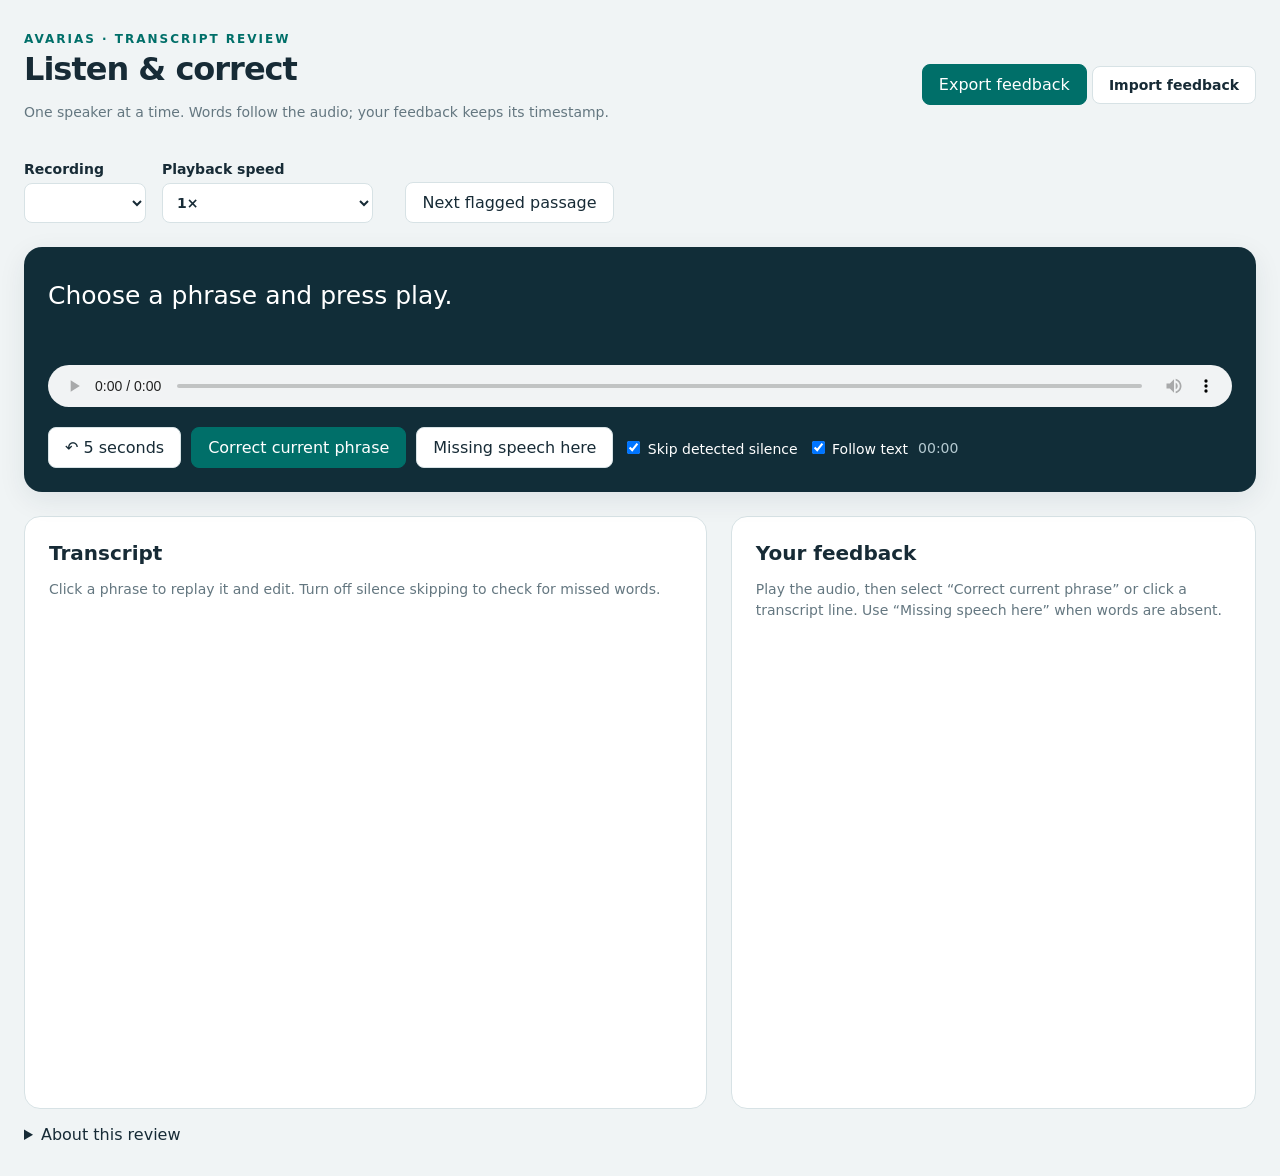
<file: src/transcriber/review_player.html>
<!doctype html>
<html lang="en"><head><meta charset="utf-8"><meta name="viewport" content="width=device-width, initial-scale=1"><title>Listen & correct</title>
<style>
:root{color-scheme:light;--ink:#172b36;--muted:#647780;--accent:#006f69;--line:#d7e2e5}*{box-sizing:border-box}body{margin:0;background:#f0f4f5;color:var(--ink);font:16px system-ui,sans-serif}main{max-width:1280px;padding:32px 24px;margin:auto}header{display:flex;align-items:center;justify-content:space-between;gap:24px}h1{margin:4px 0;font-size:32px;letter-spacing:-1px}.eyebrow{color:var(--accent);font-size:12px;letter-spacing:2px;font-weight:700}p{line-height:1.5}.muted{color:var(--muted);font-size:14px}.toolbar{display:flex;gap:16px;flex-wrap:wrap;align-items:end;margin:24px 0}label{display:block;font-size:14px;font-weight:600}select,textarea,input[type=text]{font:inherit;color:inherit;background:white;border:1px solid var(--line);border-radius:8px;padding:10px;width:100%;margin-top:6px}button{font:inherit;border:1px solid var(--line);border-radius:8px;background:white;padding:10px 16px;cursor:pointer;color:var(--ink)}button:hover{border-color:var(--accent)}button:focus-visible,a:focus-visible,textarea:focus-visible{outline:3px solid #e3aa38}button.primary{background:var(--accent);color:white;border-color:var(--accent)}button:disabled{opacity:.45;cursor:default}.player{background:#112d38;color:white;padding:24px;border-radius:18px;position:sticky;top:12px;z-index:2;box-shadow:0 8px 28px #17313b15}#caption{min-height:94px;font-size:25px;line-height:1.5;padding:6px 0 16px}#caption .word{border-radius:4px;padding:1px 3px}#caption .active{background:#f4c969;color:#152b32}audio{width:100%;height:42px}.controls{display:flex;gap:10px;align-items:center;flex-wrap:wrap;margin-top:16px}.controls label{font-weight:400}.controls select{width:auto;padding:5px;margin:0}.controls .muted{color:#b4c9d0}.columns{display:grid;grid-template-columns:1.3fr 1fr;gap:24px;margin-top:24px}.panel{background:white;border:1px solid var(--line);border-radius:16px;padding:24px;min-width:0}h2{font-size:20px;margin:0 0 12px}#transcript{height:470px;overflow:auto}.line{display:block;width:100%;text-align:left;border:none;border-bottom:1px solid #edf1f3;border-radius:0;line-height:1.6;padding:12px}.line.playing{background:#e4f4ef}.line.chosen{box-shadow:inset 3px 0 var(--accent)}.stamp{font:12px ui-monospace,monospace;color:var(--muted);display:block}textarea{min-height:100px;resize:vertical}#editor[hidden]{display:none}#feedback-list{max-height:160px;overflow:auto;margin-top:16px}#feedback-list button{display:block;width:100%;text-align:left;font-size:13px;margin-bottom:6px}#status{min-height:24px}details{margin-top:16px}.inline{display:flex;gap:12px;align-items:center}.inline>*{flex:1}#storage-warning{color:#a33;font-weight:600}@media(max-width:800px){.columns{grid-template-columns:1fr}header{align-items:flex-start;flex-direction:column}.player{position:static}#caption{font-size:21px}}
</style></head><body><main>
<header><div><div class="eyebrow">AVARIAS · TRANSCRIPT REVIEW</div><h1>Listen & correct</h1><p class="muted">One speaker at a time. Words follow the audio; your feedback keeps its timestamp.</p></div><div><button id="export" class="primary">Export feedback</button> <label style="display:inline"><button id="import-button" aria-label="Import feedback">Import feedback</button><input type="file" id="import" accept="application/json" hidden></label></div></header>
<div class="toolbar"><label>Recording<select id="track"></select></label><label>Playback speed<select id="speed"><option value="0.75">0.75×</option><option value="1" selected>1×</option><option value="1.25">1.25×</option><option value="1.5">1.5×</option></select></label><span id="coverage" class="muted"></span><button id="next-review">Next flagged passage</button><span id="flag-count" class="muted"></span></div>
<div class="player"><div id="caption" aria-label="Synchronized transcript">Choose a phrase and press play.</div><audio id="audio" controls preload="metadata"></audio><div class="controls"><button id="back">↶ 5 seconds</button><button id="flag" class="primary">Correct current phrase</button><button id="missing">Missing speech here</button><label><input type="checkbox" id="skip" checked> Skip detected silence</label><label><input type="checkbox" id="follow" checked> Follow text</label><span id="clock" class="muted">00:00</span></div></div>
<div class="columns"><section class="panel"><h2>Transcript</h2><p class="muted">Click a phrase to replay it and edit. Turn off silence skipping to check for missed words.</p><div id="transcript"></div></section>
<section class="panel"><h2>Your feedback <span id="count" class="muted"></span></h2><p id="help" class="muted">Play the audio, then select “Correct current phrase” or click a transcript line. Use “Missing speech here” when words are absent.</p><div id="editor" hidden><div id="selection" class="muted"></div><div class="inline"><label>Start (seconds)<input type="text" id="start" inputmode="decimal"></label><label>End (seconds)<input type="text" id="end" inputmode="decimal"></label></div><label>Issue<select id="issue"><option value="wording">Wrong / missing words</option><option value="name">Name or spelling</option><option value="hallucination">Words that were not spoken</option><option value="missing_speech">Missing speech</option><option value="timing">Timing / highlighting</option><option value="correct">Checked — correct</option><option value="unclear">Cannot make out the audio</option></select></label><label>What you hear<textarea id="correction" placeholder="Enter the words you actually hear. Leave empty for unspoken text."></textarea></label><label>Notes<textarea id="notes" placeholder="Optional: what went wrong or which words are uncertain." style="min-height:70px"></textarea></label><div class="controls"><button id="replay">Replay selection</button><button id="remove">Remove feedback</button></div><p class="muted">Edits save in this browser automatically. Export feedback to keep a file you can send back.</p></div><div id="status" class="muted" role="status"></div><div id="storage-warning" role="alert"></div><div id="feedback-list"></div></section></div>
<details><summary>About this review</summary><p class="muted">These recordings were transcribed with local speech detection and the campaign name bank. The recording selector identifies each session and speaker. Speech boundaries include padding; timestamps stay on the original recording. Detection can miss quiet speech and alignment can be imperfect. Playback includes the original audio, so you can check both. Nothing is uploaded. Original transcripts are unchanged. Feedback is local to this browser and review dataset until you export it.</p></details>
</main><script id="review-data" type="application/json">__REVIEW_DATA__</script><script>
'use strict';
const data=JSON.parse(document.getElementById('review-data').textContent);
const $=id=>document.getElementById(id), audio=$('audio'), key='transcriber-feedback-v1-'+data.dataset_id;
let feedback={}, current=data.tracks[0], active=-1, selected=null, replayEnd=null, lastCaption='', pendingSeek=null;
function seekTime(t){if(audio.readyState>=1){audio.currentTime=t}else{pendingSeek=t}}
audio.addEventListener('loadedmetadata',()=>{if(pendingSeek!==null){audio.currentTime=pendingSeek;pendingSeek=null}});
try{const stored=localStorage.getItem(key);feedback=stored===null?Object.fromEntries((data.seed_feedback||[]).map(e=>[e.id,e])):JSON.parse(stored)}catch(e){$('storage-warning').textContent='Browser storage is unavailable. Export your feedback before closing.'}
const stamp=t=>{const n=Math.floor(Math.max(0,t)),m=Math.floor(n/60),s=(n%60).toString().padStart(2,'0');return m<60?`${m.toString().padStart(2,'0')}:${s}`:`${Math.floor(m/60)}:${(m%60).toString().padStart(2,'0')}:${s}`};
const reviewQueue=data.tracks.flatMap(track=>track.segments.flatMap((segment,index)=>segment.review_required?[{track,index,segment}]:[]));
let reviewCursor=-1;
$('next-review').disabled=reviewQueue.length===0;
$('flag-count').textContent=`${reviewQueue.length} flagged passages across all tracks`;
$('next-review').onclick=()=>{reviewCursor=(reviewCursor+1)%reviewQueue.length;const item=reviewQueue[reviewCursor];if(current.id!==item.track.id){$('track').value=item.track.id;loadTrack()}audio.pause();replayEnd=null;seekTime(item.segment.start);selectSegment(item.index);const box=$('transcript'),line=$('line-'+item.index);box.scrollTop=Math.max(0,line.offsetTop-box.offsetTop-box.clientHeight/3);update();announce(`Flagged passage ${reviewCursor+1} of ${reviewQueue.length}. Replay selection to listen.`)};
function announce(text){$('status').textContent=text}
function persist(){try{localStorage.setItem(key,JSON.stringify(feedback));announce('Saved in this browser.')}catch(e){$('storage-warning').textContent='Could not save in this browser. Export feedback to keep your edits.'}renderFeedback()}
function renderFeedback(){const rows=Object.values(feedback);$('count').textContent=`(${rows.length})`;$('feedback-list').replaceChildren();for(const entry of rows){const b=document.createElement('button');b.textContent=`${entry.session} · ${entry.speaker} · ${stamp(entry.start)} · ${entry.issue}`;b.onclick=()=>{if(current.id!==entry.track_id){$('track').value=entry.track_id;loadTrack()}openEntry(entry);seekTime(entry.start)};$('feedback-list').append(b)}}
function loadTrack(){audio.pause();pendingSeek=null;current=data.tracks.find(t=>t.id===$('track').value);audio.src=current.audio;audio.playbackRate=Number($('speed').value);active=-1;selected=null;replayEnd=null;lastCaption='';$('editor').hidden=true;$('help').hidden=false;$('transcript').replaceChildren();current.segments.forEach((s,i)=>{const b=document.createElement('button');b.className='line';b.id='line-'+i;const time=document.createElement('span');time.className='stamp';time.textContent=stamp(s.start);b.append(time,document.createTextNode(s.text));b.onclick=()=>{audio.pause();seekTime(Math.max(0,s.start-.15));selectSegment(i);replayEnd=s.end+.2;audio.play().catch(e=>announce(e.message));update();};$('transcript').append(b)});const a=current.activity;$('coverage').textContent=a?`${stamp(a.retained_seconds)} retained / ${stamp(a.audio_seconds)} recording`:'';$('skip').disabled=!a;update()}
function selectSegment(index){const s=current.segments[index];if(!s)return;const id=`${current.id}:segment:${index}`;const entry=feedback[id]||{id,track_id:current.id,session:current.session,speaker:current.speaker,segment_index:index,start:s.start,end:s.end,original_text:s.text,corrected_text:s.review_required?'':s.text,issue:s.review_required?'unclear':'wording',notes:'',review_reason:s.review_reason||null};openEntry(entry)}
function openEntry(entry){selected={...entry};$('editor').hidden=false;$('help').hidden=true;$('selection').textContent=`${entry.session} · ${entry.speaker} · ${stamp(entry.start)}${entry.review_reason ? " — Needs listening: "+entry.review_reason : ""}`;$('start').value=entry.start.toFixed(2);$('end').value=entry.end.toFixed(2);$('issue').value=entry.issue;$('correction').value=entry.corrected_text;$('notes').value=entry.notes;document.querySelectorAll('.line.chosen').forEach(e=>e.classList.remove('chosen'));if(entry.segment_index!==null)$('line-'+entry.segment_index)?.classList.add('chosen');announce('Edit below; changes save automatically.')}
function saveEditor(){if(!selected)return;const start=Number($('start').value),end=Number($('end').value);const duration=current.activity?.audio_seconds||audio.duration;if(!$('start').value.trim()||!$('end').value.trim()||!Number.isFinite(start)||!Number.isFinite(end)||start<0||end<start||end>duration){announce('Enter a valid start/end within this recording.');return}Object.assign(selected,{start,end,issue:$('issue').value,corrected_text:$('correction').value,notes:$('notes').value,updated_at:new Date().toISOString()});feedback[selected.id]={...selected};persist()}
function update(){let t=audio.currentTime;const regions=current.activity?.regions||[];
 if(!audio.paused&&$('skip').checked&&current.activity&&regions.length===0&&replayEnd===null){audio.pause();announce('No speech detected. Turn off silence skipping to inspect the original audio.')}
 if(!audio.paused&&!audio.seeking&&$('skip').checked&&regions.length&&replayEnd===null){const next=regions.find(r=>r.end>t);if(next&&t<next.start-.08){audio.currentTime=next.start;t=next.start}else if(!next){audio.pause()}}
 if(replayEnd!==null&&t>=replayEnd){audio.pause();replayEnd=null}
 const i=current.segments.findIndex(s=>s.start<=t&&t<=Math.max(s.end,s.start+.08));
 if(i!==active){document.querySelector('.line.playing')?.classList.remove('playing');active=i;if(i>=0){const line=$('line-'+i);line.classList.add('playing');if($('follow').checked){const box=$('transcript');box.scrollTop=Math.max(0,line.offsetTop-box.offsetTop-box.clientHeight/3)}}}
 const s=current.segments[i];const signature=`${current.id}:${i}`;
 if(signature!==lastCaption){lastCaption=signature;$('caption').replaceChildren();if(!s){$('caption').textContent=audio.paused?'Select a phrase or press play.':'No transcribed speech here.'}else if(s.words?.length){s.words.forEach((w,j)=>{const span=document.createElement('span');span.className='word';span.dataset.index=j;span.textContent=w.word+' ';$('caption').append(span)})}else{$('caption').textContent=s.text}}
 if(s?.words){$('caption').querySelectorAll('.word').forEach((el,j)=>{const w=s.words[j];el.classList.toggle('active',w.start<=t&&t<=Math.max(w.end,w.start+.08))})}
 $('clock').textContent=stamp(t);$('flag').disabled=i<0;
}
for(const track of data.tracks){const option=document.createElement('option');option.value=track.id;option.textContent=track.session+' — '+track.speaker;$('track').append(option)}
$('track').onchange=loadTrack;$('speed').onchange=()=>audio.playbackRate=Number($('speed').value);
$('back').onclick=()=>{replayEnd=null;audio.currentTime=Math.max(0,audio.currentTime-5);update()};
$('flag').onclick=()=>{audio.pause();selectSegment(active)};
$('missing').onclick=()=>{audio.pause();replayEnd=null;const t=audio.currentTime;openEntry({id:`${current.id}:missing:${Date.now()}`,track_id:current.id,session:current.session,speaker:current.speaker,segment_index:null,start:Math.max(0,t-2),end:Math.min(current.activity?.audio_seconds||audio.duration||t+5,t+5),original_text:'',corrected_text:'',issue:'missing_speech',notes:''})};
for(const id of ['start','end','issue','correction','notes'])$(id).addEventListener('input',saveEditor);
$('replay').onclick=()=>{if(!selected)return;seekTime(Math.max(0,selected.start-.2));replayEnd=selected.end+.2;audio.play().catch(e=>announce(e.message))};
$('remove').onclick=()=>{if(!selected)return;delete feedback[selected.id];selected=null;$('editor').hidden=true;$('help').hidden=false;persist()};
$('export').onclick=()=>{const result={version:1,dataset_id:data.dataset_id,exported_at:new Date().toISOString(),tracks:data.tracks.map(t=>({id:t.id,session:t.session,speaker:t.speaker,audio_sha256:t.audio_sha256})),feedback:Object.values(feedback)};const blob=new Blob([JSON.stringify(result,null,2)],{type:'application/json'});const url=URL.createObjectURL(blob);const a=document.createElement('a');a.href=url;a.download='avarias-transcription-feedback.json';a.click();setTimeout(()=>URL.revokeObjectURL(url),1000);announce('Feedback exported. Keep this file to send back.')};
$('import-button').onclick=()=>$('import').click();
$('import').onchange=async()=>{try{const file=$('import').files[0];if(!file)return;const imported=JSON.parse(await file.text());if(imported.version!==1||imported.dataset_id!==data.dataset_id||!Array.isArray(imported.feedback))throw Error('This feedback belongs to a different transcript version.');const incoming={};for(const row of imported.feedback){const track=data.tracks.find(t=>t.id===row.track_id);if(!track||typeof row.id!=='string'||!row.id.startsWith(track.id+':')||typeof row.corrected_text!=='string'||typeof row.notes!=='string'||!Number.isFinite(row.start)||!Number.isFinite(row.end)||row.start<0||row.end<row.start||row.end>track.activity.audio_seconds||!['wording','name','hallucination','missing_speech','timing','correct','unclear'].includes(row.issue)||(row.segment_index!==null&&(!Number.isInteger(row.segment_index)||!track.segments[row.segment_index])))throw Error('Invalid feedback record.');incoming[row.id]={...row,session:track.session,speaker:track.speaker}}feedback={...feedback,...incoming};persist();announce('Feedback imported.')}catch(e){announce(e.message)}finally{$('import').value=''}};
audio.addEventListener('timeupdate',update);audio.addEventListener('seeked',update);audio.addEventListener('pause',update);audio.addEventListener('play',update);audio.addEventListener('error',()=>announce('Audio could not load. Keep the player beside its audio files or use the local server.'));
function tick(){if(!audio.paused)update();requestAnimationFrame(tick)}loadTrack();renderFeedback();requestAnimationFrame(tick);
</script></body></html>
</file>
